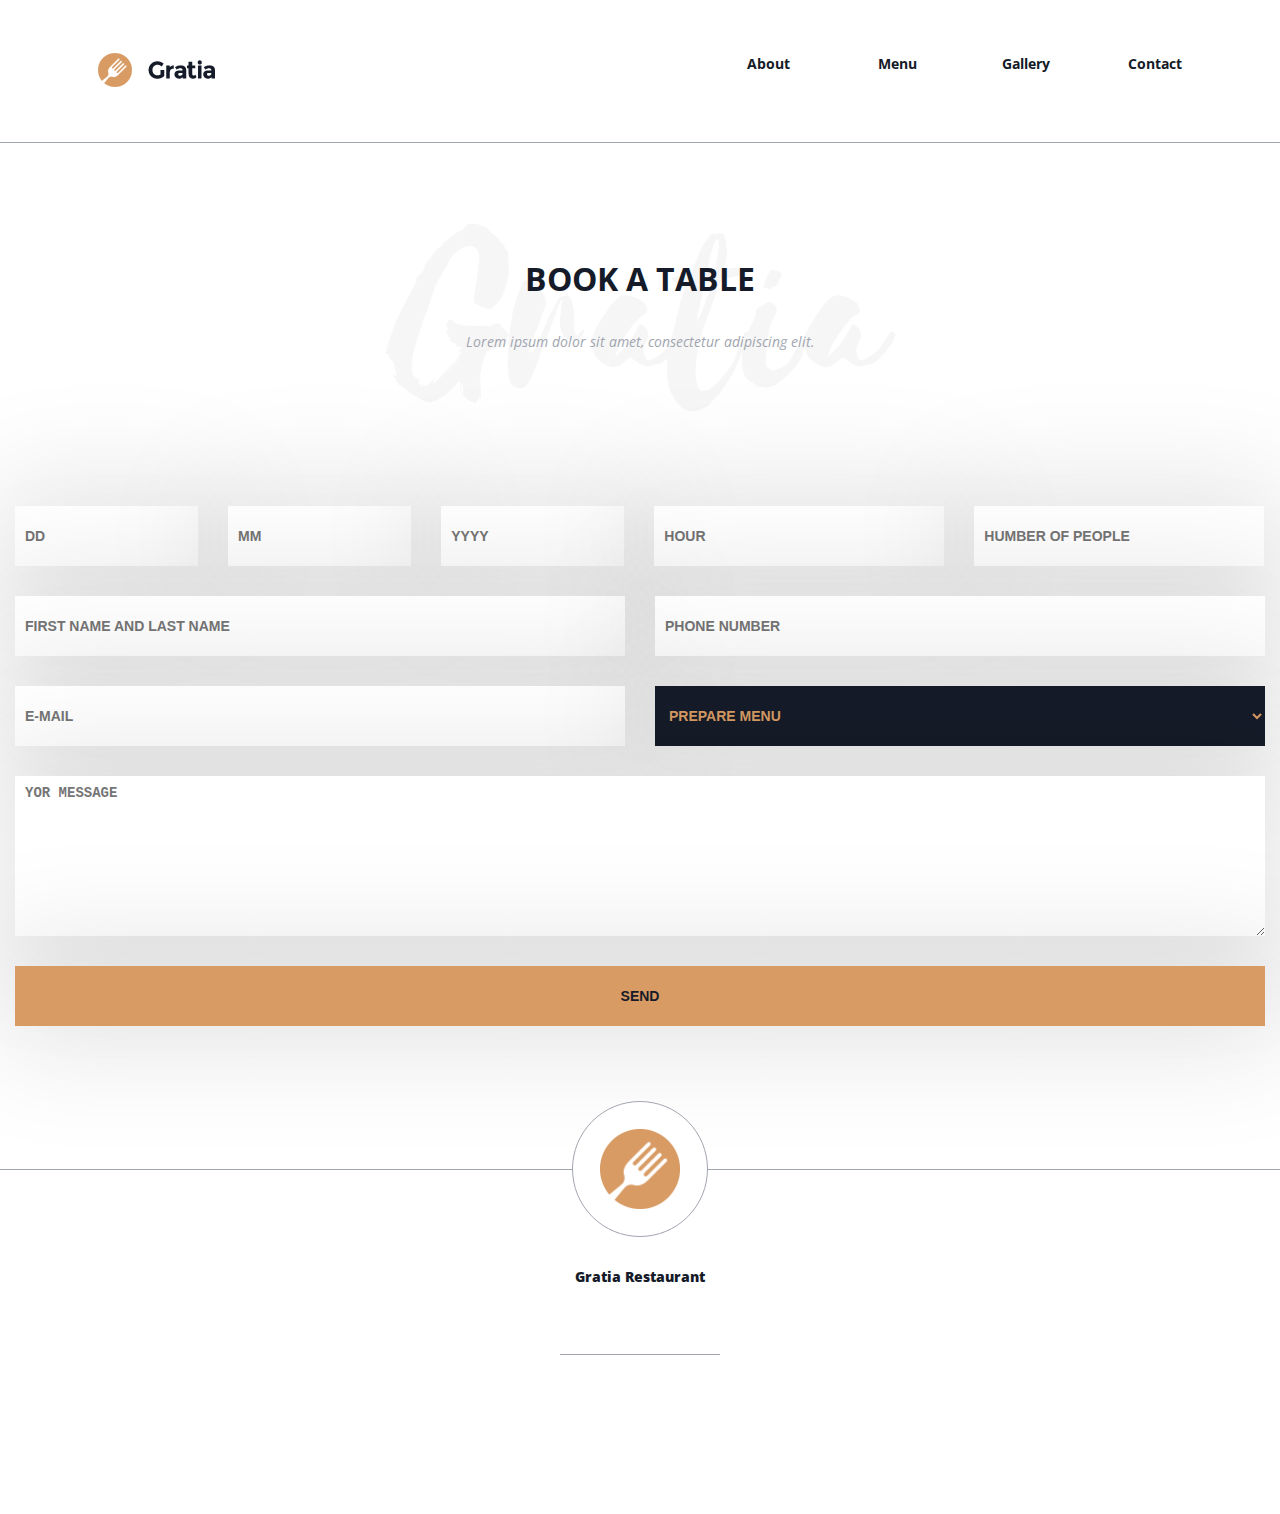
<file: bookatable.html>
<!DOCTYPE html>
<html lang="en">
<head>
    <meta charset="UTF-8">
    <meta name="viewport" content="width=device-width, initial-scale=1.0">
    <meta http-equiv="X-UA-Compatible" content="ie=edge">
    <link href="https://fonts.googleapis.com/css?family=Open+Sans:400,400i,700,800" rel="stylesheet">
    <link rel="stylesheet" href="https://use.fontawesome.com/releases/v5.4.1/css/all.css" integrity="sha384-5sAR7xN1Nv6T6+dT2mhtzEpVJvfS3NScPQTrOxhwjIuvcA67KV2R5Jz6kr4abQsz" crossorigin="anonymous">
    <link rel="stylesheet" href="css/styles.css">
    <title>Document</title>
</head>
<body>
    <header class="header whiteheader">
        <div class="container">
            <div class="row">
                <nav class="navbar">
                    <a href="index.html" class="header__logo"><img src="img/Gratia-book_a_table logo.png" alt=""></a>
                    <ul class="menu ">
                        <li class="menu__item"><a href="#">About</a></li>
                        <li class="menu__item"><a href="menu.html">Menu</a></li>
                        <li class="menu__item"><a href="#">Gallery</a></li>
                        <li class="menu__item"><a href="#">Contact</a></li>
                    </ul>
                    <div class="mob__menu_buttom">
                        <div class="mob__menu-line"></div>
                        <div class="mob__menu-line"></div>
                        <div class="mob__menu-line"></div>
                        <div class="mob__menu-line"></div>
                    </div>
                </nav>
            </div>
        </div>
    </header>
        <div class="section-title">
                <h2>BOOK A TABLE</h2>
                <p>Lorem ipsum dolor sit amet, consectetur adipiscing elit.</p>
        </div>
        <div class="book">
        <div class="container">
            <form action="" class="book__form row">
                <input class = "day" name="day" type="text" placeholder="DD" required>                 
                <input class = "month" type="text" placeholder="MM" required>                        
                <input class = "year" type="text" placeholder="YYYY" required min=2018 max=2019>
                <input class = "hour" type="text" placeholder="HOUR" required>
                <input class = "people" type="text" placeholder="HUMBER OF PEOPLE" required min=1 max=20>
                <input class = "name" type="text" placeholder="FIRST NAME AND LAST NAME" required >
                <input class = "tel" type="tel" placeholder="PHONE NUMBER" required>
                <input class = "email" type="email" placeholder="E-MAIL">
                <select class ="preparemenu" name="preparemenu"  placeholder="PREPARE MENU">
                    <option value="" disabled selected>PREPARE MENU</option>
                    <option value="breakfast">Breakfast</option>
                    <option value="lanch">Lanch</option>
                    <option value="dinner">Dinner</option>
                </select>
                <textarea class ="message" name="text" id="" cols="30" rows="10" placeholder="YOR MESSAGE"></textarea>
                <input class = "submit" type="submit" value="SEND">
            </form>
        </div>
    </div>
    <footer class="footer">
            <div class="footer__top">
                <div class="footer__line"></div>
                <div class="footer__around"><img src="img/Logo.png" alt=""></div>
            </div>
            <p class="footer__text">Gratia Restaurant</p>
            <div class="social">
                <a href="#" class="social__item"><i class="fab fa-facebook 2x"></i></a>
                <a href="#" class="social__item"><i class="fab fa-twitter-square 2x"></i></a>
                <a href="#" class="social__item"><i class="fab fa-instagram 2x"></i></a>
            </div>
        </footer>
    <script src="js/mobMenu.js"></script>
</body>
</html>
</file>
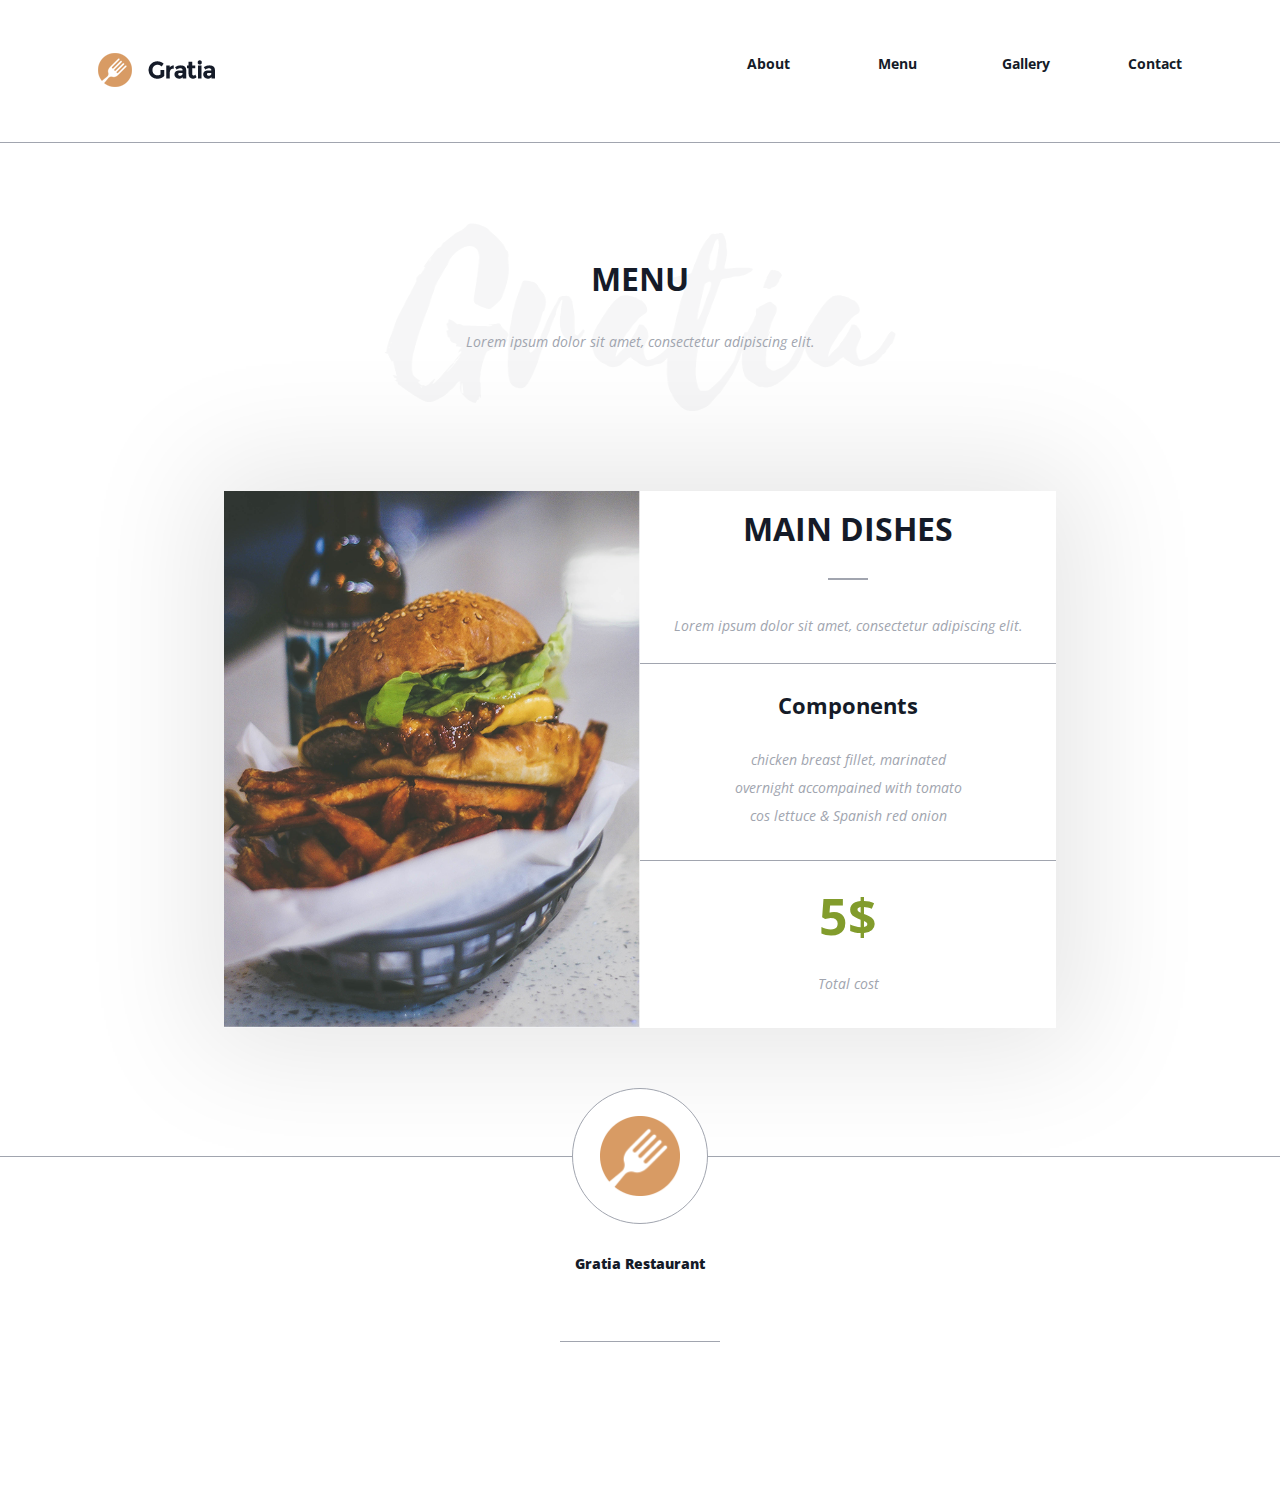
<file: chickenburger.html>
<!DOCTYPE html>
<html lang="en">
<head>
    <meta charset="UTF-8">
    <meta name="viewport" content="width=device-width, initial-scale=1.0">
    <meta http-equiv="X-UA-Compatible" content="ie=edge">
    <title>Document</title>
    <link href="https://fonts.googleapis.com/css?family=Open+Sans:400,400i,700,800" rel="stylesheet">
    <link rel="stylesheet" href="https://use.fontawesome.com/releases/v5.4.1/css/all.css" integrity="sha384-5sAR7xN1Nv6T6+dT2mhtzEpVJvfS3NScPQTrOxhwjIuvcA67KV2R5Jz6kr4abQsz" crossorigin="anonymous">
    <link rel="stylesheet" href="css/styles.css">
</head>
<body>
    <header class="header whiteheader">
        <div class="container">
            <div class="row">
                <nav class="navbar">
                    <a href="index.html" class="header__logo"><img src="img/Gratia-book_a_table logo.png" alt=""></a>
                    <ul class="menu ">
                        <li class="menu__item"><a href="#">About</a></li>
                        <li class="menu__item"><a href="menu.html">Menu</a></li>
                        <li class="menu__item"><a href="#">Gallery</a></li>
                        <li class="menu__item"><a href="#">Contact</a></li>
                    </ul>
                    <div class="mob__menu_buttom">
                        <div class="mob__menu-line"></div>
                        <div class="mob__menu-line"></div>
                        <div class="mob__menu-line"></div>
                        <div class="mob__menu-line"></div>
                    </div>
                </nav>
            </div>
        </div>
    </header>
        <div class="menu__top section-title">
                <h2>MENU</h2>
                <p>Lorem ipsum dolor sit amet, consectetur adipiscing elit.</p>
        </div>
        <div class="meal">
            <div class="meal__box">
                <div class="meal__img"><img src="img/chickenburger.png" alt=""></div>
                <div class="meal__text-block">
                    <div class="meal__text meal__text-title">                 
                            <h2>MAIN DISHES</h2>
                            <div class="line"></div>
                            <p>Lorem ipsum dolor sit amet, consectetur adipiscing elit.</p>               
                    </div>
                    <div class="meal__text meal__text-components">
                                <h3 class="meal__text-components_right">Components</h3>
                                <p class="meal__text-components_left">
                                        chicken breast fillet, marinated <br>overnight accompained with tomato <br>
                                        cos lettuce & Spanish red onion
                                </p>
                    </div>
                    <div class="meal__text meal__text-price">
                                <p class="cost">5$</p>
                                <p>Total cost</p>      
                    </div>
                </div>
        </div>
    </div>
        <footer class="footer">
                <div class="footer__top">
                    <div class="footer__line"></div>
                    <div class="footer__around"><img src="img/Logo.png" alt=""></div>
                </div>
                <p class="footer__text">Gratia Restaurant</p>
                <div class="social">
                    <a href="#" class="social__item"><i class="fab fa-facebook 2x"></i></a>
                    <a href="#" class="social__item"><i class="fab fa-twitter-square 2x"></i></a>
                    <a href="#" class="social__item"><i class="fab fa-instagram 2x"></i></a>
                </div>
        </footer>
    <script src="js/mobMenu.js"></script>
</body>
</html>
</file>
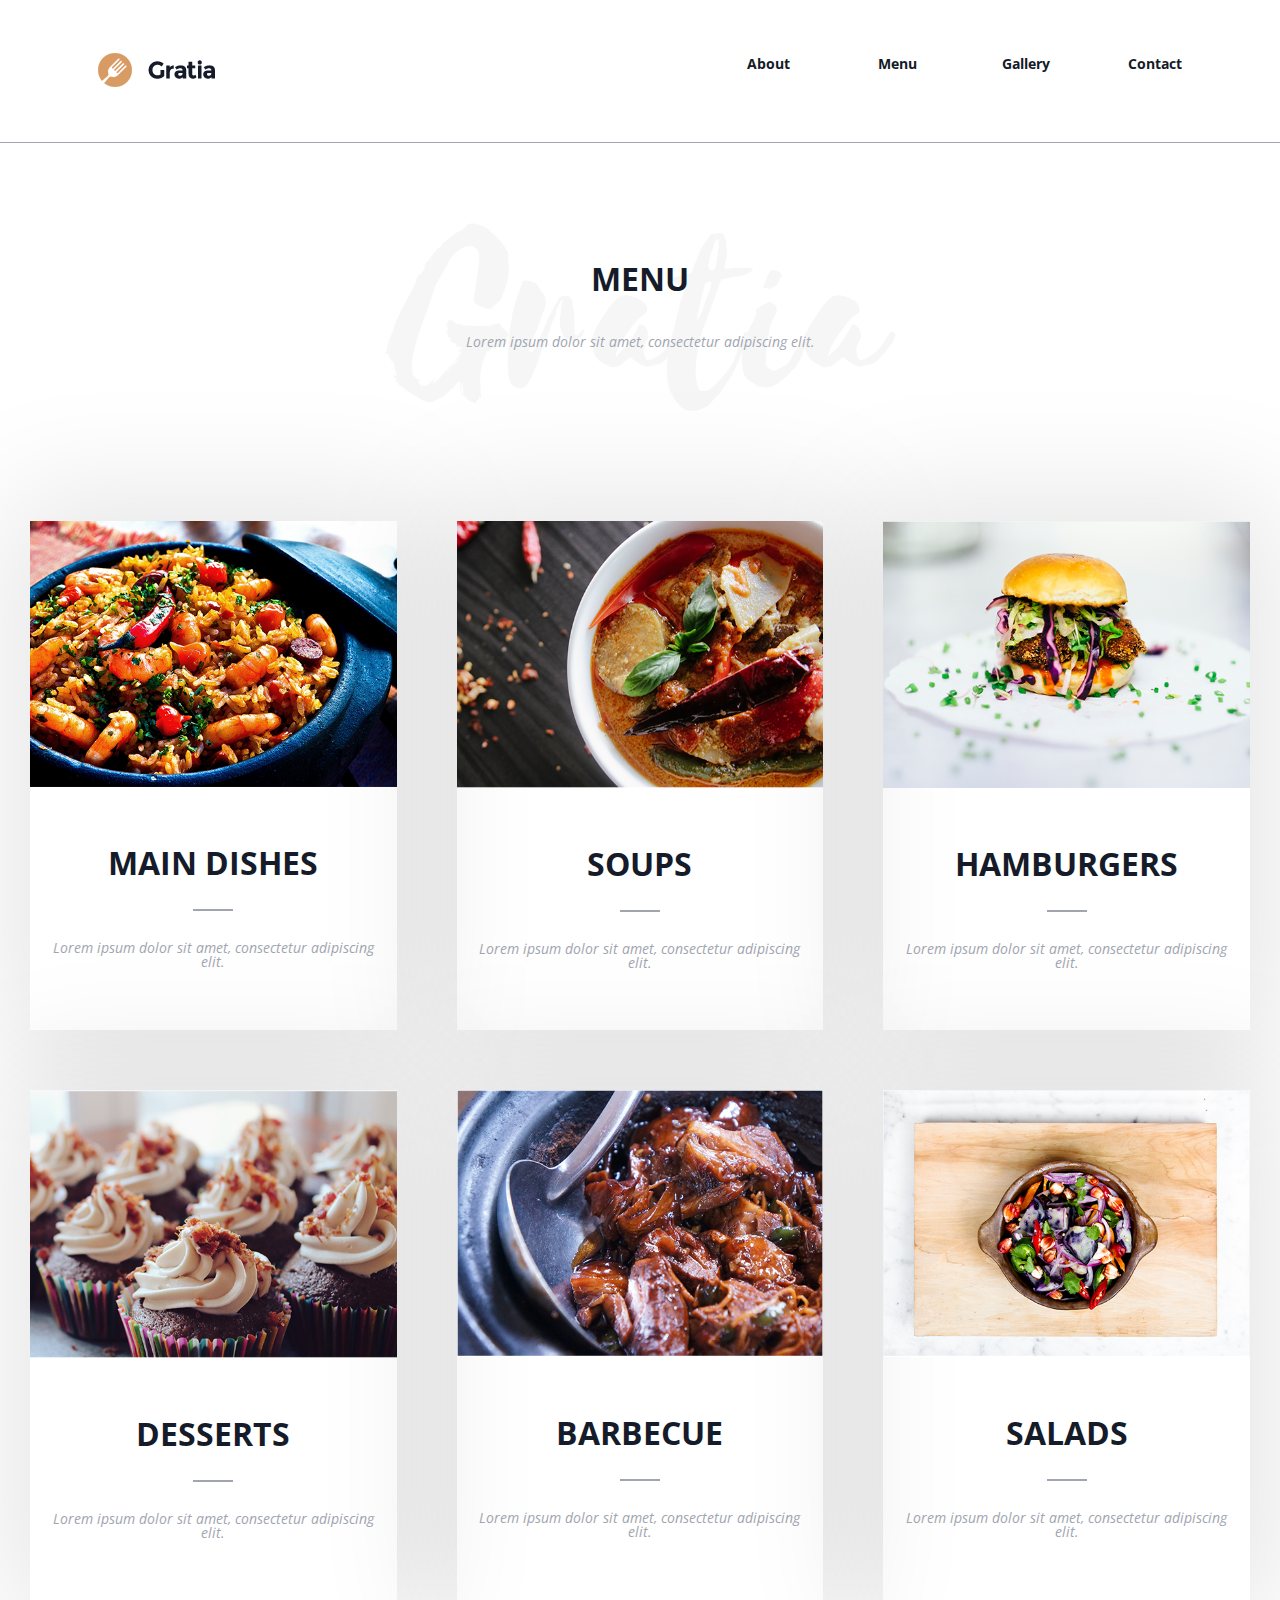
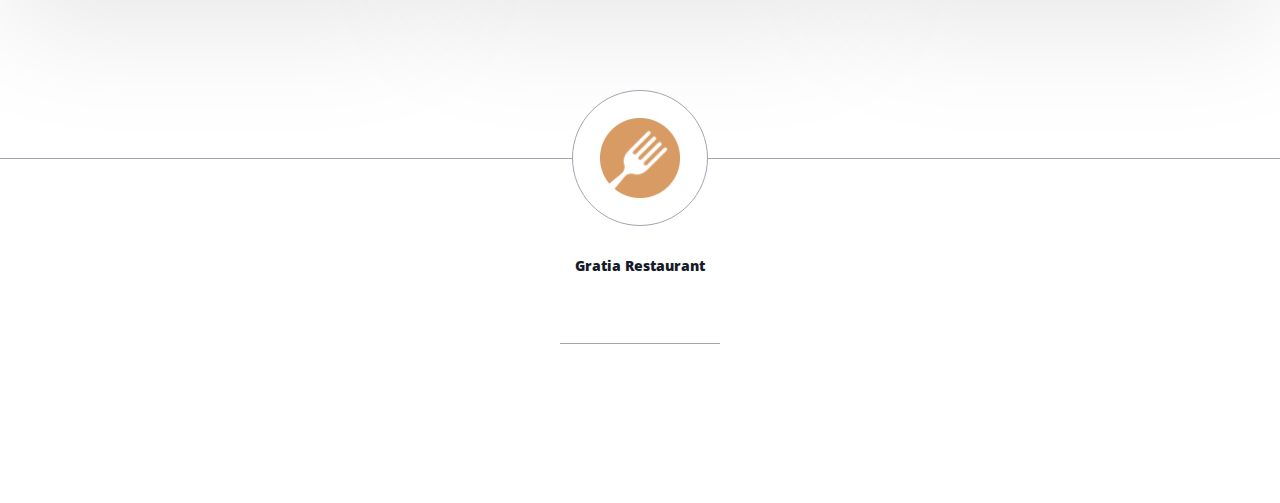
<file: menu.html>
<!DOCTYPE html>
<html lang="en">
<head>
    <meta charset="UTF-8">
    <meta name="viewport" content="width=device-width, initial-scale=1.0">
    <meta http-equiv="X-UA-Compatible" content="ie=edge">
    <title>Document</title>
    <link href="https://fonts.googleapis.com/css?family=Open+Sans:400,400i,700,800" rel="stylesheet">
    <link rel="stylesheet" href="https://use.fontawesome.com/releases/v5.4.1/css/all.css" integrity="sha384-5sAR7xN1Nv6T6+dT2mhtzEpVJvfS3NScPQTrOxhwjIuvcA67KV2R5Jz6kr4abQsz" crossorigin="anonymous">
    <link rel="stylesheet" href="css/styles.css">
</head>
<body>
    <header class="header whiteheader">
            <div class="container">
                <div class="row">
                    <nav class="navbar">
                        <a href="index.html" class="header__logo"><img src="img/Gratia-book_a_table logo.png" alt=""></a>
                        <ul class="menu ">
                            <li class="menu__item"><a href="#">About</a></li>
                            <li class="menu__item"><a href="menu.html">Menu</a></li>
                            <li class="menu__item"><a href="#">Gallery</a></li>
                            <li class="menu__item"><a href="#">Contact</a></li>
                        </ul>
                        <div class="mob__menu_buttom">
                            <div class="mob__menu-line"></div>
                            <div class="mob__menu-line"></div>
                            <div class="mob__menu-line"></div>
                            <div class="mob__menu-line"></div>
                        </div>
                    </nav>
                </div>
        </div>
    </header>
    <div class="menu__top section-title">
            <h2>MENU</h2>
            <p>Lorem ipsum dolor sit amet, consectetur adipiscing elit.</p>
    </div>
    <div class="menubox">
        <div class="container">
            <div class="row">
                <a href="chickenburger.html" class="menubox__item">
                    <div class="menubox__img"><img src="img/dishes.png" alt=""></div>
                    <h2>MAIN DISHES</h2>
                    <div class="line"></div>
                    <p>Lorem ipsum dolor sit amet, consectetur adipiscing elit.</p>
                </a>
                <a href="chickenburger.html" class="menubox__item">
                    <div class="menubox__img"><img src="img/soups.png" alt=""></div>
                    <h2>SOUPS</h2>
                    <div class="line"></div>
                    <p>Lorem ipsum dolor sit amet, consectetur adipiscing elit.</p>
                </a>
                <a href="chickenburger.html" class="menubox__item">
                    <div class="menubox__img"><img src="img/hamburgers.png" alt=""></div>
                    <h2>HAMBURGERS</h2>
                    <div class="line"></div>
                    <p>Lorem ipsum dolor sit amet, consectetur adipiscing elit.</p>
                </a>
                <a href="chickenburger.html" class="menubox__item">
                    <div class="menubox__img"><img src="img/desserts.png" alt=""></div>
                    <h2>DESSERTS</h2>
                    <div class="line"></div>
                    <p>Lorem ipsum dolor sit amet, consectetur adipiscing elit.</p>
                </a>
                <a href="chickenburger.html" class="menubox__item">
                    <div class="menubox__img"><img src="img/barbecue.png" alt=""></div>
                    <h2>BARBECUE</h2>
                    <div class="line"></div>
                    <p>Lorem ipsum dolor sit amet, consectetur adipiscing elit.</p>
                </a>
                <a href="chickenburger.html" class="menubox__item">
                    <div class="menubox__img"><img src="img/salads.png" alt=""></div>
                    <h2>SALADS</h2>
                    <div class="line"></div>
                    <p>Lorem ipsum dolor sit amet, consectetur adipiscing elit.</p>
                </a>
            </div>
        </div>
    </div>
    <footer class="footer">
        <div class="footer__top">
            <div class="footer__line"></div>
            <div class="footer__around"><img src="img/Logo.png" alt=""></div>
        </div>
        <p class="footer__text">Gratia Restaurant</p>
        <div class="social">
            <a href="#" class="social__item"><i class="fab fa-facebook 2x"></i></a>
            <a href="#" class="social__item"><i class="fab fa-twitter-square 2x"></i></a>
            <a href="#" class="social__item"><i class="fab fa-instagram 2x"></i></a>
        </div>
    </footer>
    <script src="js/mobMenu.js"></script>
</body>
</html>
</file>
<file: css/styles.css>
a,abbr,acronym,address,applet,article,aside,audio,b,big,blockquote,body,canvas,caption,center,cite,code,dd,del,details,dfn,div,dl,dt,em,embed,fieldset,figcaption,figure,footer,form,h1,h2,h3,h4,h5,h6,header,hgroup,html,i,iframe,img,ins,kbd,label,legend,li,mark,menu,nav,object,ol,output,p,pre,q,ruby,s,samp,section,small,span,strike,strong,sub,summary,sup,table,tbody,td,tfoot,th,thead,time,tr,tt,u,ul,var,video{margin:0;padding:0;border:0;font-size:100%;vertical-align:baseline}article,aside,details,figcaption,figure,footer,header,hgroup,menu,nav,section{display:block}body{line-height:1;font-family:'Open Sans',sans-serif}ol,ul{list-style:none}blockquote,q{quotes:none}blockquote:after,blockquote:before,q:after,q:before{content:'';content:none}table{border-collapse:collapse;border-spacing:0}*{box-sizing:border-box}img{max-width:100%;display:block;height:auto}a{text-decoration:none}.container{max-width:1600px;padding-left:15px;padding-right:15px;margin:0 auto}.row{margin-left:-15px;margin-right:-15px}h2{font-size:32px;line-height:1;color:#151b28;font-weight:700}h3{font-size:22px;line-height:1;color:#d89b64;font-weight:700}p{font-size:14px;line-height:1;color:#a1a5af}.cover{background:rgba(0,0,0,.6);position:absolute;top:0;bottom:0;left:0;right:0;-webkit-transition:.6s;transition:.6s}.cover:hover{background:rgba(0,0,0,.3);cursor:pointer}.header{width:100%;background-color:#151b28;padding:30px 80px}.navbar{position:relative;display:-webkit-box;display:flex;-webkit-box-pack:justify;justify-content:space-between;-webkit-box-align:center;align-items:center}.header__logo{width:165px;display:block;margin:15px}.menu{margin:15px;height:auto;-webkit-transition:.3s;transition:.3s}@media (max-width:767.98px){.navbar{display:block}.menu{height:0;overflow:hidden;opacity:0}}.menu__active{height:200px;opacity:1}.menu__item{display:inline-block}.menu__item a{font-size:14px;line-height:1;color:#fff;display:block;width:60px;height:30px;font-weight:700;margin-left:65px;text-align:center}@media (max-width:991.98px){.header{padding:15px}.menu__item a{margin-left:30px}}.menu__item :hover{cursor:pointer;color:#d89b64;border-bottom:2px solid #d89b64}@media (max-width:767.98px){.menu__item a{padding:16px;width:100%;height:50px;border-bottom:.5px solid #a1a5af;margin:0}.menu__item{display:block}.menu__item:hover{-webkit-transform:scale(1.05);-ms-transform:scale(1.05);transform:scale(1.05);box-shadow:0 14px 28px rgba(0,0,0,.25),0 10px 10px rgba(0,0,0,.22)}}.menu__item_active a{color:#d89b64;border-bottom:2px solid #d89b64}.mob__menu_buttom{width:34px;height:34px;border:.5px solid #a1a5af;padding:9px 8px;position:absolute;margin-right:15px;cursor:pointer;display:none;top:11px;right:0}.mob__menu-line{width:14px;height:2px;background-color:#a1a5af;margin-bottom:2px}.mob__menu-line :last-child{margin-bottom:0}.whiteheader{border-bottom:.5px solid #a1a5af;background-color:#fff}.whiteheader a{color:#151b28}@media (max-width:767.98px){.mob__menu_buttom{display:block}.whiteheader{border-bottom:none}}.slider{position:relative;padding:50px 90px;width:100%;background-color:#151b28}.slider__text{font-size:104px;line-height:1;color:#151b28;position:absolute;display:block;font-weight:800;text-shadow:0 -7px 28px rgba(0,0,0,.8),0 10px 10px rgba(0,0,0,.8)}.slider__text_right{font-size:150px;left:75px;top:33%}.slider__text_left{font-size:150px;right:90px;top:33%}@media (max-width:1600px){.slider__text_left,.slider__text_right{display:none}}.slider__text_top{right:50%;top:-100px;margin-right:-224px}.slider__text_bottom{right:50%;bottom:-100px;margin-right:-320px}.slider__container{width:100%;margin:0 auto;position:relative}.slider__view{width:800px;margin:0 auto;overflow:hidden;position:relative;z-index:20}@media (max-width:991.98px){.slider{padding:15px}.slider__text{display:none}.slider__view{width:400px}}@media (max-width:435px){.slider__view{display:none}}.slider__box{width:10000px;-webkit-transition:.6s;transition:.6s;overflow:hidden;font-size:0}.slider__img{width:800px;height:500px;display:inline-block;box-shadow:inset 0 1px 25px 15px #151b28;background-position:center;background-repeat:no-repeat;background-size:100% 100%}@media (max-width:991.98px){.slider__img{width:400px;height:250px}}.slider__img:nth-child(1){background-image:url(/img/c21a2e3c30fceedebd84ef3b95f8b757.png)}.slider__img:nth-child(2){background-image:url(/img/67735dbc32bbdb8f8227cdea812365b8.jpg)}.slider__img:nth-child(3){background-image:url(/img/74684.jpg)}.next,.prev{cursor:pointer;position:absolute;top:50%;width:auto;margin-top:-55px;z-index:50}@media (max-width:435px){.next,.prev{display:none}}.next{right:0}.prev{left:0}.slider__button{display:block}.slider__button-dots{display:block;width:10px;height:30px;color:#fff;margin-top:30px;-webkit-transition:.6s;transition:.6s}.slider__button-dots:hover{cursor:pointer;color:#d89b64;border-bottom:2px solid #d89b64;width:60px}.slider__button-dots_active{color:#d89b64;border-bottom:2px solid #d89b64;width:60px}.book__button{display:block;text-align:center;width:250px;height:60px;border:1px solid #a1a5af;outline:0;cursor:pointer;padding:20px;color:#d89b64;font-size:16px;font-weight:700;-webkit-transition:.3s;transition:.3s;margin:15px}.book__button:hover{-webkit-transform:scale(1.05);-ms-transform:scale(1.05);transform:scale(1.05);box-shadow:0 14px 28px rgba(0,0,0,.25),0 10px 10px rgba(0,0,0,.22)}.slider__bottom{width:100%;display:-webkit-box;display:flex;flex-wrap:wrap;-webkit-box-align:end;align-items:flex-end;-webkit-box-pack:justify;justify-content:space-between}.slider__bottom p{max-width:200px;display:block;font-style:italic;color:#a1a5af}.slider__scroll{width:40%;text-align:center;font-style:italic;margin:-30px auto 0;cursor:pointer}@media (max-width:991.98px){.slider__scroll{width:60%;margin-top:10px}}.slider__scroll p{margin-bottom:20px}.slider__scroll img{margin:0 auto;display:block}.slider__scroll img:hover{-webkit-transform:scale(1.05);-ms-transform:scale(1.05);transform:scale(1.05);box-shadow:0 14px 28px rgba(0,0,0,.25),0 10px 10px rgba(0,0,0,.22)}.perfection{width:100%;padding-bottom:80px;text-align:center}.section-title{width:40%;height:188px;margin:80px auto;text-align:center;background-image:url(/img/Gratia.png);background-position:center;background-repeat:no-repeat;background-size:100% 100%;padding-top:40px}.section-title p{font-style:italic;color:#a1a5af;margin-top:40px}@media (max-width:991.98px){.section-title{width:calc(60% - 30px);margin:30px auto}}@media (max-width:767.98px){.slider__button{display:none}.slider__bottom{-webkit-box-pack:center;justify-content:center}.section-title{width:calc(100% - 30px);margin-left:15px;margin-right:15px}}.perfection__img-box{display:-webkit-box;display:flex;flex-wrap:wrap;-webkit-box-align:center;align-items:center;-webkit-box-pack:center;justify-content:center;margin-top:40px;margin-bottom:80px}.perfection__img-s{width:calc(28% - 30px);position:relative;-webkit-transition:.3s;transition:.3s;margin:15px;cursor:pointer}.perfection__img-s:hover{-webkit-transform:scale(1.05);-ms-transform:scale(1.05);transform:scale(1.05);box-shadow:0 14px 28px rgba(0,0,0,.25),0 10px 10px rgba(0,0,0,.22)}.perfection__img-s .img__text{top:80%;-webkit-transform:translateY(-50%);-ms-transform:translateY(-50%);transform:translateY(-50%);left:0;right:0}.perfection__img-s .img__text h2{color:#151b28}.perfection__img-s .img__text .line{background-color:#fff}.perfection__img-s .img__text p{color:#a1a5af}@media (max-width:991.98px){.perfection__img-s{width:calc(60% - 30px);margin-left:15px;margin-right:15px;-webkit-box-ordinal-group:2;order:1}}@media (max-width:767.98px){.perfection__img-s{width:calc(90% - 30px);margin-left:15px;margin-right:15px}}.perfection__img{width:calc(36% - 30px);position:relative;-webkit-transition:.3s;transition:.3s;margin:15px}.perfection__img:hover{-webkit-transform:scale(1.05);-ms-transform:scale(1.05);transform:scale(1.05);box-shadow:0 14px 28px rgba(0,0,0,.25),0 10px 10px rgba(0,0,0,.22)}@media (max-width:991.98px){.perfection__img{width:calc(50% - 30px);margin-left:15px;margin-right:15px}}@media (max-width:767.98px){.perfection__img{width:calc(88% - 30px);margin-left:15px;margin-right:15px}}.img__text{padding:15px;position:absolute;z-index:20;text-align:center;top:50%;-webkit-transform:translateY(-50%);-ms-transform:translateY(-50%);transform:translateY(-50%);left:0;right:0}.img__text h2{color:#d89b64}.img__text p{color:#fff;font-style:italic}.img__text .line{max-width:40px;height:2px;background-color:#d89b64;-webkit-transition:.6s;transition:.6s;margin:30px auto}.perfection__checkoffers{display:block;max-width:230px;color:#d89b64;border-bottom:2px solid #d89b64;-webkit-transition:.6s;transition:.6s;margin:0 auto;line-height:2}.perfection__checkoffers:hover{max-width:260px}.details{width:100%;height:700px;background-image:url(/img/Photo.png);background-repeat:no-repeat;background-position:center;background-size:cover;padding-top:140px}.details__block{text-align:center;max-width:750px;height:450px;background-color:#fff;margin:0 auto;padding:40px}@media (max-width:575.98px){.details__block{padding:10px;height:300px}}.details__block-line{max-width:100%;height:100%;margin:0 auto;border:1px solid #a1a5af;padding:60px}@media (max-width:575.98px){.details__block-line{padding:30px 10px}}.details__block-h{margin-bottom:50px}.details__block-text{color:#a1a5af;margin-bottom:50px}.details__button{margin:0 auto}.button{display:block;text-align:center;width:310px;height:60px;border:1px solid #a1a5af;outline:0;cursor:pointer;padding:20px;color:#d89b64;font-size:16px;font-weight:700;-webkit-transition:.3s;transition:.3s}.button:hover{-webkit-transform:scale(1.05);-ms-transform:scale(1.05);transform:scale(1.05);box-shadow:0 14px 28px rgba(0,0,0,.25),0 10px 10px rgba(0,0,0,.22)}@media (max-width:575.98px){.button{width:260px;padding:15px 10px}}.howwereach{width:100%}.howwereach-box{display:-webkit-box;display:flex;flex-wrap:wrap;justify-content:space-around;margin-top:40px}.howwereach__block_img{width:calc(33.33% - 30px);margin:15px;position:relative;vertical-align:middle;-webkit-transition:.3s;transition:.3s;display:table-cell}.howwereach__block_img:hover{cursor:pointer;-webkit-transform:scale(1.05);-ms-transform:scale(1.05);transform:scale(1.05);box-shadow:0 14px 28px rgba(0,0,0,.25),0 10px 10px rgba(0,0,0,.22)}.howwereach__block_img h3{margin-bottom:30px}@media (max-width:991.98px){.howwereach__block_img{width:calc(50% - 30px);margin-left:15px;margin-right:15px}}@media (max-width:767.98px){.howwereach__block_img{width:calc(90% - 30px);margin-left:15px;margin-right:15px}}.footer{width:100%;padding-top:60px;text-align:center}.footer__top{position:relative;padding-top:68px}.footer__line{width:100%;height:1px;background-color:#a1a5af}.footer__around{position:absolute;width:136px;height:136px;border-radius:50%;border:1px solid #a1a5af;padding:27px;z-index:10;background-color:#fff;top:0;right:50%;margin-right:-68px}.footer__around img:hover{cursor:pointer;-webkit-transform:scaleX(-1);-ms-transform:scaleX(-1);transform:scaleX(-1)}.social{width:160px;height:90px;padding-top:30px;border-top:1px solid #a1a5af;color:#a1a5af;display:-webkit-box;display:flex;justify-content:space-around;margin:70px auto}.social__item{font-size:26px;color:#a1a5af}.social__item:hover{color:#151b28}.footer__text{font-size:14px;line-height:1;color:#151b28;margin-top:100px;font-weight:800}.menubox{width:100%}.menubox .row{display:-webkit-box;display:flex;flex-wrap:wrap;-webkit-box-pack:center;justify-content:center}.menubox__item{width:calc(33.33% - 60px);margin:30px;text-align:center;box-shadow:2px 0 114px 24px rgba(0,0,0,.1);-webkit-transition:.3s;transition:.3s}.menubox__item h2{margin-top:60px;padding:0 10px}.menubox__item p{font-size:14px;line-height:1;color:#a1a5af;font-style:italic;margin-bottom:60px;padding:0 10px}.menubox__item:hover{-webkit-transform:scale(1.05);-ms-transform:scale(1.05);transform:scale(1.05);box-shadow:0 14px 28px rgba(0,0,0,.25),0 10px 10px rgba(0,0,0,.22)}.menubox__item .line{max-width:40px;height:2px;background-color:#a1a5af;margin:30px auto}@media (max-width:991.98px){.menubox__item{width:calc(40% - 30px);margin-left:15px;margin-right:15px}}@media (max-width:767.98px){.menubox__item{width:calc(60% - 30px);margin-left:15px;margin-right:15px}}@media (max-width:575.98px){.menubox__item{width:calc(90% - 30px);margin-left:15px;margin-right:15px}}.book .container{max-width:1310px;margin:0 auto}.book__form{display:-webkit-inline-box;display:inline-flex;flex-wrap:wrap}input,select{height:60px;font-size:14px;line-height:1;color:#151b28;font-weight:700;outline:0;padding:10px;margin:15px;box-shadow:2px 0 114px 24px rgba(0,0,0,.1);border:none;opacity:1;-webkit-transition:opacity .3s;transition:opacity .3s}input:focus::-webkit-input-placeholder,select:focus::-webkit-input-placeholder{opacity:0;-webkit-transition:opacity .3s;transition:opacity .3s}.day,.month,.year{width:calc(16.65% - 30px)}@media (max-width:767.98px){.day,.month,.year{width:calc(33.33% - 30px);margin-left:15px;margin-right:15px}}.hour,.people{width:calc(25% - 30px)}@media (max-width:767.98px){.hour,.people{width:calc(50% - 30px);margin-left:15px;margin-right:15px}}@media (max-width:575.98px){.hour,.people{width:calc(100% - 30px);margin-left:15px;margin-right:15px}}.email,.name,.preparemenu,.tel{width:calc(50% - 30px)}@media (max-width:767.98px){.email,.name,.preparemenu,.tel{width:calc(100% - 30px);margin-left:15px;margin-right:15px}}.message,.submit{width:calc(100% - 30px);margin:15px;font-size:14px;line-height:1;color:#151b28;font-weight:700;outline:0;padding:10px;box-shadow:2px 0 114px 24px rgba(0,0,0,.1);border:none;opacity:1;-webkit-transition:opacity .3s;transition:opacity .3s}.message:focus::-webkit-input-placeholder,.submit:focus::-webkit-input-placeholder{opacity:0;-webkit-transition:opacity .3s;transition:opacity .3s}.preparemenu{background-color:#151b28;color:#d89b64}.submit{background-color:#d89b64;cursor:pointer;-webkit-transition:.3s;transition:.3s}.submit:hover{-webkit-transform:scale(1.01);-ms-transform:scale(1.01);transform:scale(1.01);box-shadow:0 14px 28px rgba(0,0,0,.25),0 10px 10px rgba(0,0,0,.22)}.meal{width:100%}.meal__box{width:65%;margin:0 auto;display:-webkit-box;display:flex;flex-wrap:wrap;box-shadow:2px 0 114px 24px rgba(0,0,0,.1)}@media (max-width:991.98px){.meal__box{width:calc(90% - 30px);margin:0 auto}}@media (max-width:767.98px){.meal__box{width:calc(90% - 30px);margin:0 auto}}.meal__img{width:50%}@media (max-width:767.98px){.meal__img{width:100%;margin:0}}.meal__text-block{width:50%;text-align:center;display:-webkit-box;display:flex;-webkit-box-orient:vertical;-webkit-box-direction:normal;flex-direction:column;-webkit-box-align:stretch;align-items:stretch;-webkit-box-pack:justify;justify-content:space-between}.meal__text-block h2{padding:0 10px}.meal__text-block h3{color:#151b28}.meal__text-block p{font-size:14px;line-height:2;color:#a1a5af;font-style:italic;padding:0 10px}.meal__text-block .line{width:40px;height:2px;background-color:#a1a5af;margin:10px auto}.meal__text-block .cost{font-size:50px;line-height:1;color:#829c2c;font-weight:700;font-style:normal}.meal__text{display:-webkit-box;display:flex;-webkit-box-orient:vertical;-webkit-box-direction:normal;flex-direction:column;-webkit-box-flex:1;flex-grow:1;-webkit-box-pack:space-evenly;justify-content:space-evenly;border-bottom:.5px solid #a1a5af}.meal__text:last-child{border-bottom:none}@media (max-width:767.98px){.meal__text-block{width:100%;margin:0}.meal__text{padding:15px 0}}
/*# sourceMappingURL=styles.css.map */
</file>
